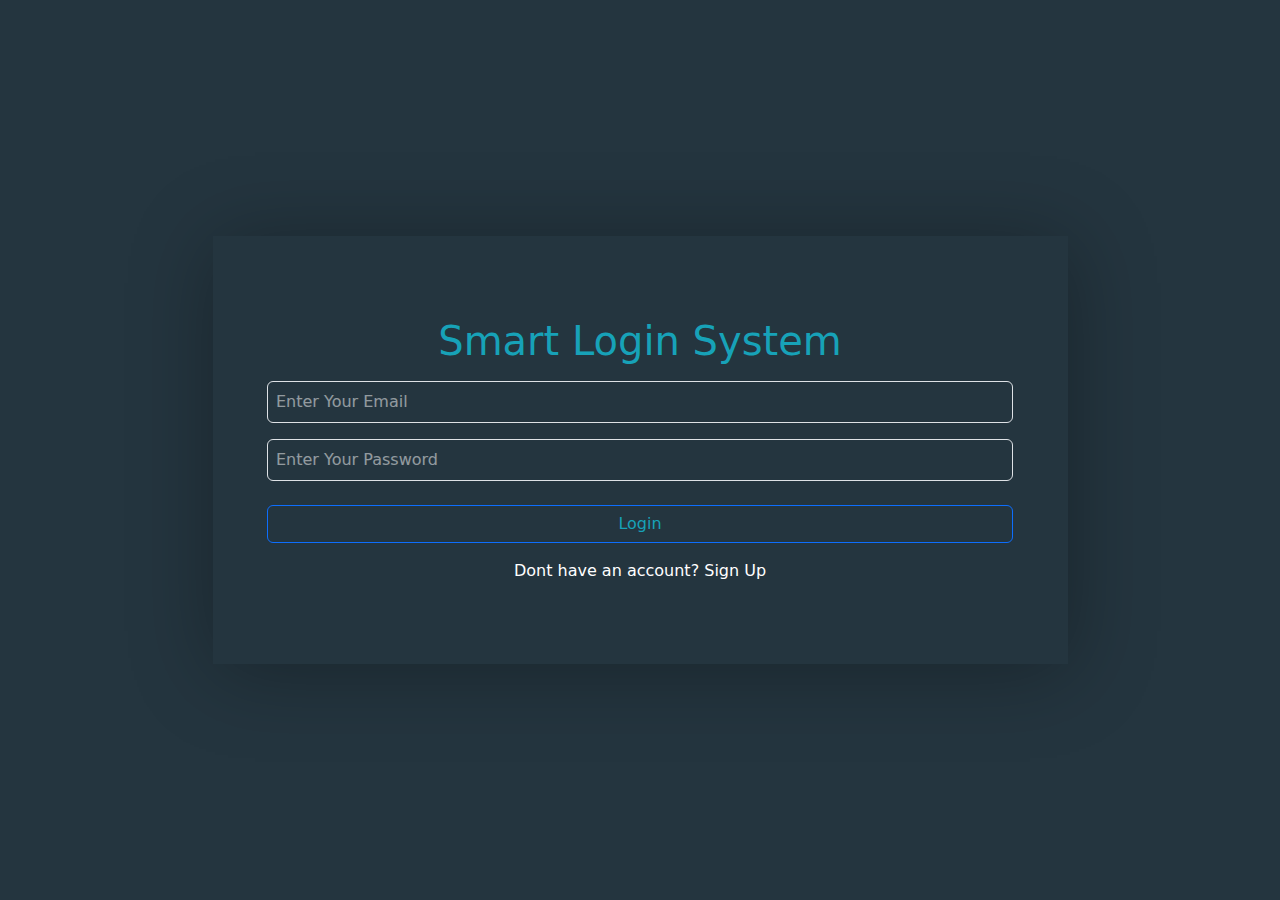
<file: index.html>
<!DOCTYPE html>
<html lang="en">
<head>
    <link rel="stylesheet" href="css/bootstrap.min.css">
    <link rel="stylesheet" href="css/all.min.css">
    <meta charset="UTF-8">
    <meta name="viewport" content="width=device-width, initial-scale=1.0">
    <title>Login</title>
    <link rel="stylesheet" href="css/style.css">
</head>
<body>

    <div id="header" class="d-flex justify-content-center align-items-center">
    <div class="container">
        <div class="row justify-content-center flex-column align-content-center">
            <div class="signin-box text-center ">
                <h1>Smart Login System</h1>
                <div class="form-edit form-group  mx-auto my-3">
                <input type="email" class="frm form-control p-2" name="email" placeholder="Enter Your Email" id="login-email">
                    <p id="frstwrn" class="text-danger d-none">Please Enter a Valid Email</p>
            </div>
                <div class="form-group form-edit  mx-auto mb-4">
                <input type="password" class=" p-2 frm form-control" name="password" placeholder="Enter Your Password" id="login-password">
                </div>
                <button  class="d-block mx-auto btn btn-outline-primary my-3" id="login-button">Login</button>
               <p id="alerting" class="text-danger d-none">Email or Password is Incorrect</p>
                <span>Dont have an account?</span>
                <a id="link2" href="" target="_blank" class="text-decoration-none text-white">Sign Up</a>
            </div>
            <!-- <button id="blx"> bbbbbbbbbbbbbb</button> -->
        </div>
    </div>
    </div>

 <script src="js/all.min.js"></script>
    <script src="js/bootstrap.bundle.min.js"></script>
    <script src="js/index.js"></script>
</body>
</html>
</file>
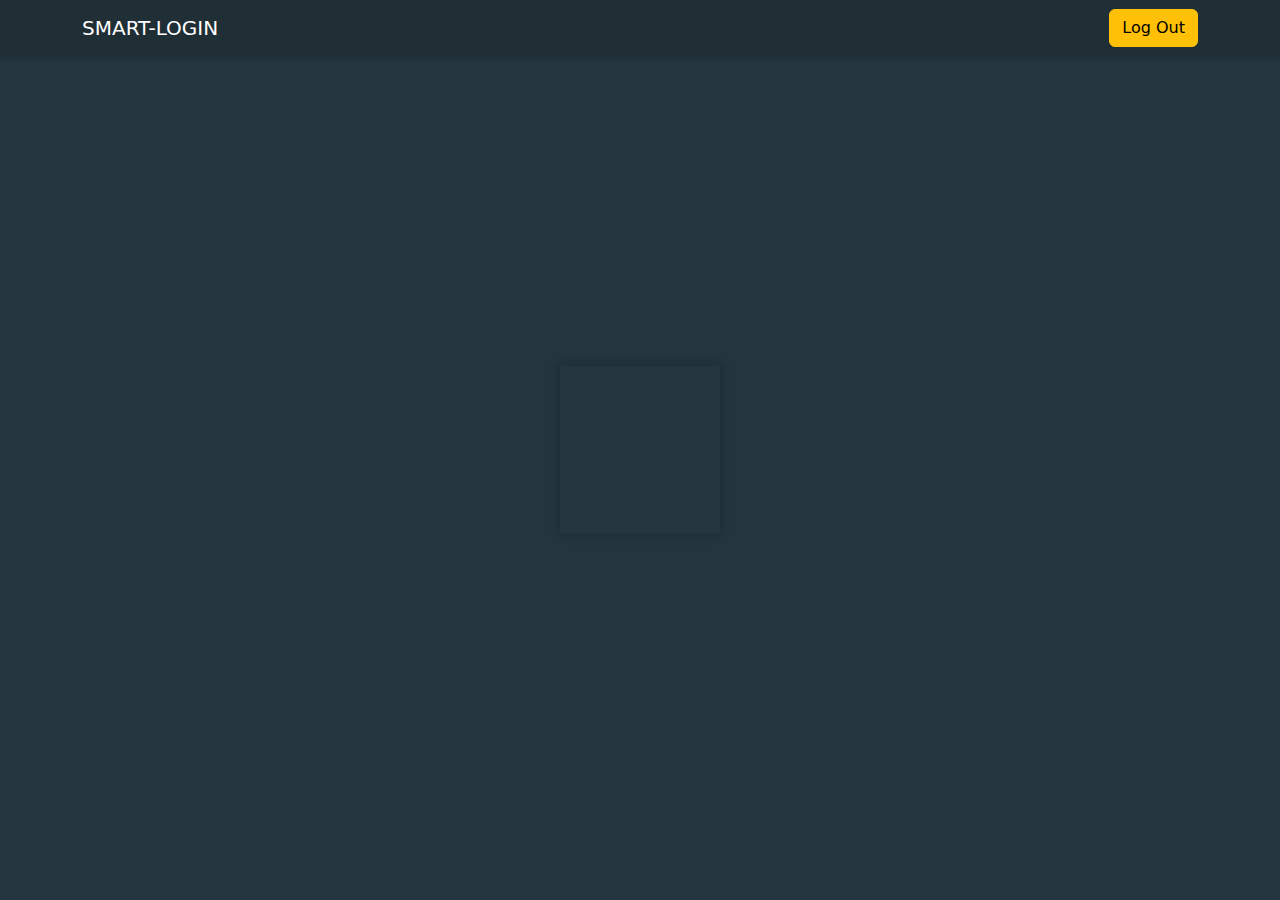
<file: home.html>
<html lang="en">
<head>
    <link rel="stylesheet" href="css/all.min.css">
    <link rel="stylesheet" href="css/bootstrap.min.css">
    <meta charset="UTF-8">
    <meta name="viewport" content="width=device-width, initial-scale=1.0">
    <title>Document</title>
    <link rel="stylesheet" href="css/home.css">
</head>
<body>

    <header>
        <nav class="navbar navbar-expand-lg position-absolute w-100 ">
            <div class="container">
              <a class="navbar-brand text-uppercase text-white" href="#">Smart-Login</a>
              <button class="navbar-toggler" type="button" data-bs-toggle="collapse" data-bs-target="#navbarSupportedContent" aria-controls="navbarSupportedContent" aria-expanded="false" aria-label="Toggle navigation">
                <span class="navbar-toggler-icon"></span>
              </button>
              <div class="collapse navbar-collapse" id="navbarSupportedContent">
                <ul class="navbar-nav ms-auto mb-2 mb-lg-0">
                  <li class="nav-item">
                    <button id="btn" class="btn btn-warning" aria-current="page" href="#">Log Out</button>
                  </li>
                </ul>
              
              </div>
            </div>
          </nav>
          <section class="d-flex  justify-content-center align-items-center vh-100 w-100 ">
            <div class="container d-flex justify-content-center">
                <div class="row">
                    <div id="cont"  class="col-sm-6 col-md-6 col-lg-12">
                        <h1 id="main-text" class="text-center fs-1 w-100"></h1>
                    </div>
                </div>
            </div>
        </section>
    </header>
    

    <script src="js/all.min.js"></script>
    <script src="js/bootstrap.bundle.min.js"></script>
<script src="js/home.js"></script>
</body>
</html>
</file>
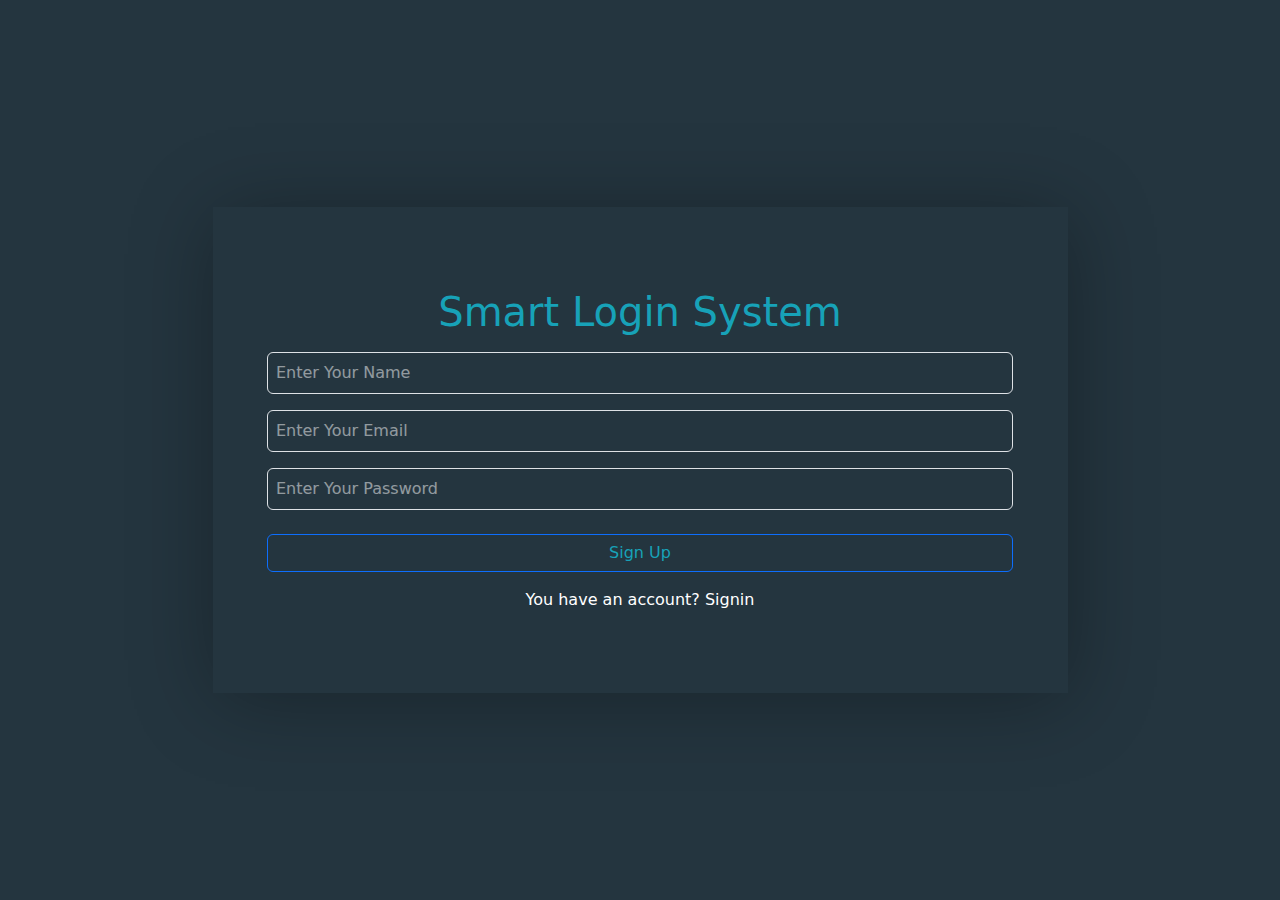
<file: signup.html>
<html lang="en">
<head>
    <link rel="stylesheet" href="css/bootstrap.min.css">
    <link rel="stylesheet" href="css/all.min.css">
    <meta charset="UTF-8">
    <meta name="viewport" content="width=device-width, initial-scale=1.0">
    <title>Login</title>
    <link rel="stylesheet" href="css/style.css">
</head>
<body>

    <div id="header" class="d-flex justify-content-center align-items-center">
    <div class="container">
        <div class="row justify-content-center flex-column align-content-center">
            <div class="signin-box text-center ">
                <h1>Smart Login System</h1>
                <div class="form-edit form-group  mx-auto my-3">
                <input  type="text" id="name" class="frm form-control p-2" name="name" placeholder="Enter Your Name" id="login-name">
                    <p id="warn" class="text-danger d-none">Please insert name not less than 3 & not more than 19 characters</p>
                </div>
                <div class="form-edit form-group  mx-auto my-3">
                <input type="email" id="email" class="frm form-control p-2" name="email" placeholder="Enter Your Email" id="login-email">
                <p id="email-warning" class="text-danger d-none">Please insert a valid email</p>    
            </div>
                <div class="form-group form-edit  mx-auto mb-4">
                <input type="password" id="password" class=" p-2 frm form-control" name="password" placeholder="Enter Your Password" id="login-password">
                </div>
                <button id="button" class="d-block mx-auto btn btn-outline-primary my-3 " id="login-button">Sign Up</button>
                <p id="allwarning" class="text-danger d-none">Required Fields Above!!!</p>
                <p id="existance" class="d-none text-danger">email already exist</p>
                <p class="text-success d-none" id="success">Account created successfully</p>
                <span>You have an account?</span>
                <a id="link" href="" target="_blank" class="text-decoration-none text-white">Signin</a>
            </div>
        </div>
    </div>
    </div>


    <script src="js/all.min.js"></script>
    <script src="js/bootstrap.bundle.min.js"></script>
<script src="js/signup.js"></script>
</body>
</html>
</file>
<file: css/style.css>
*{
  box-sizing:  border-box;
  margin: 0;
  padding: 0;
  text-decoration: none;
}

:root
{
--main-color:#17a2b8;
--writing-color:#fff;

}

body{
    background-color: #24353F;
    color: 1;
}


#header
{
    color: var(--writing-color);   
    width: 100%;
    min-height: 100vh;
}


#header .signin-box
{
    padding-block: 80px;
    width: 75%;
    border: 1px solid transparent;
    box-shadow: 2px 7px 80px  rgba(0,0,0,.3); 
}
#header .signin-box h1
{
    color:var(--main-color);
}
.form-edit
{
    width: 90%;
}
button
{
  color: var(--main-color) !important;
  outline:var(--main-color) !important;
    width: 90%;
}
button:hover
{
  color: var(--writing-color) !important;
}
.frm
{
    color: var(--writing-color) !important;
    background-color: transparent !important;
}
::placeholder
{
color: var(--writing-color) !important;
opacity: .5 !important;
}
.form-control:focus {
    box-shadow: none !important;
    background-color: transparent !important;
}
</file>
<file: css/home.css>
*{
    padding: 0;
    margin: 0;
    box-sizing: border-box;
    text-decoration: none;
}
 
:root{
    --main-color:#24353F;
    --text-color:#17A2B8
}

body
{
    background-color: var(--main-color);
}


nav{
    background-color: #202e36 !important;
   box-shadow: 0 0 5px rgba(0, 0, 0, 0.281);
}

h1
{
    color:var(--text-color) ;
}

#cont{
    width: 100%;
    padding: 80px;
    box-shadow: 0 0 10px rgba(0, 0, 0, 0.281);
}
</file>
